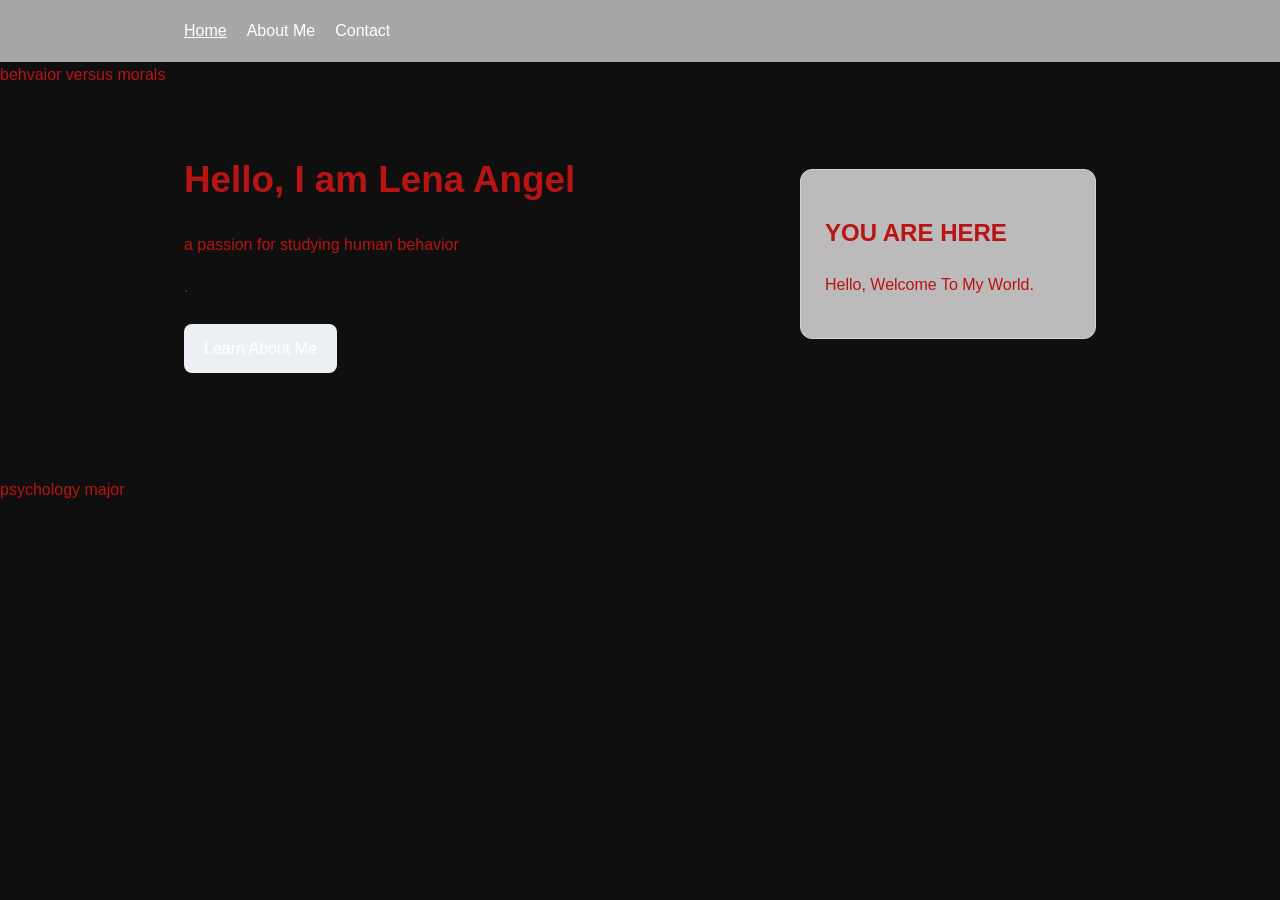
<file: index.html>
<!DOCTYPE html>
<html lang="en">
<head>
  <meta charset="UTF-8">
  <meta name="viewport" content="width=device-width, initial-scale=1">
  <title>My Portfolio | Home</title>
  <link rel="stylesheet" href="css/style.css">
</head>
<body>
  <header>
    <nav aria-label="Main navigation">
      <a href="index.html" aria-current="page">Home</a>
      <a href="about.html">About Me</a>
      <a href="contact.html">Contact</a>
    </nav>
  </header>     behvaior versus morals
  <main>
    <section class="hero">
      <div>
        <p class="eyebrow"></p>
        <h1>Hello, I am Lena Angel
        </h1>a passion for studying human behavior
        <p>.</p>
        <a class="button" href="about.html">Learn About Me</a>
      </div>
      <aside class="card">
        <h2>YOU ARE HERE</h2>
        <p>Hello, Welcome To My World.</p>
      </aside>
    </section>
  </main>
  <footer><p></p></footer> psychology major 
</body>
</html>
</file>
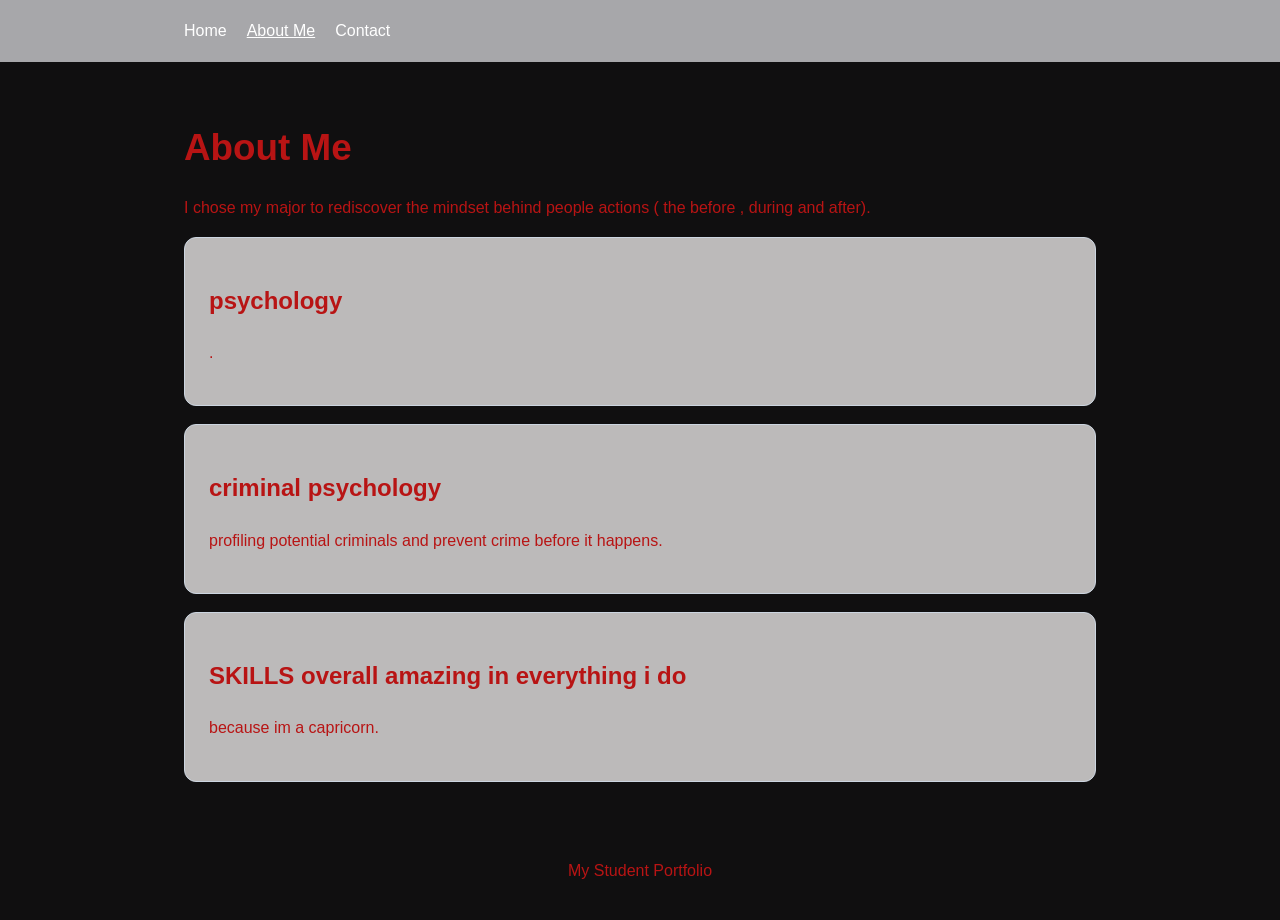
<file: about.html>
<!DOCTYPE html>
<html lang="en">
<head>
  <meta charset="UTF-8">
  <meta name="viewport" content="width=device-width, initial-scale=1">
  <title>My Portfolio | About Me</title>
  <link rel="stylesheet" href="css/style.css">
</head>
<body>
  <header>
    <nav aria-label="Main navigation">
      <a href="index.html">Home</a>
      <a href="about.html" aria-current="page">About Me</a>
      <a href="contact.html">Contact</a>
    </nav>
  </header>
  <main>
    <h1>About Me</h1>
    <p>I chose my major to rediscover the mindset behind
        people actions ( the before , during and after).</p>
    <section class="cards" aria-label="My interests and goals">
      <article class="card"><h2>psychology</h2><p>.</p></article>
      <article class="card"><h2>criminal psychology</h2><p>profiling potential criminals and prevent crime before it happens.</p></article>
      <article class="card"><h2>SKILLS
        overall amazing in everything i do </h2><p>because im a capricorn.</p></article>
    </section>
  </main>
  <footer><p>My Student Portfolio</p></footer>
</body>
</file>
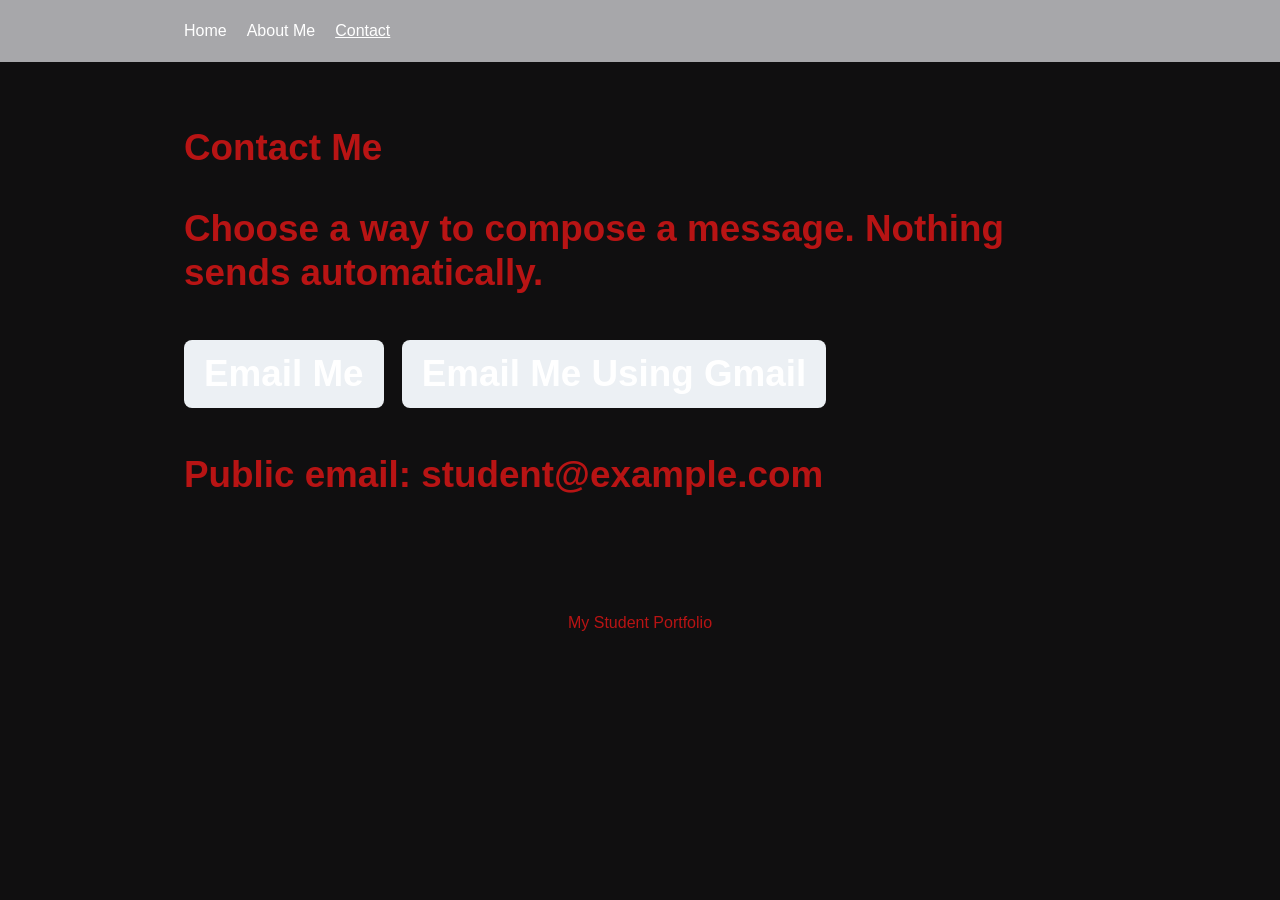
<file: contact.html>
<!DOCTYPE html>
<html lang="en">
<head>
  <meta charset="UTF-8">
  <meta name="viewport" content="width=device-width, initial-scale=1">
  <title>My Portfolio | Contact</title>
  <link rel="stylesheet" href="css/style.css">
</head>
<body>
  <header>
    <nav aria-label="Main navigation">
      <a href="index.html">Home</a>
      <a href="about.html">About Me</a>
      <a href="contact.html" aria-current="page">Contact</a>
    </nav>
  </header>
  <main>
    <h1>Contact Me </7186937325>
    <p>Choose a way to compose a message. Nothing sends automatically.</p>
    <a class="button" href= LenaAngel@gmail.com subject=Website%20Message">Email Me</a>
    <a class="button"
       href="https://mail.google.com/mail/?view=cm&amp;fs=1&amp;to=student%40example.com&amp;su=Website%20Message"
       target="_blank" rel="noopener noreferrer">Email Me Using Gmail</a>
    <p>Public email: student@example.com</p>
    <!-- OPTIONAL PHONE FEATURE: only if you have permission to publish a safe number.
    <a class="button" href="sms:+12125550123">Text Me (Phone)</a>
    -->
  </main>
  <footer><p>My Student Portfolio</p></footer>
</body>
</html>
</file>
<file: css/style.css>
* { box-sizing: border-box; }
body { margin: 0; font-family: Arial, Helvetica, sans-serif, sans-serif; line-height: 1.6;
       color: #b81414; background: #100f10; }
header { background: #d1d3d5c7; }
nav { max-width: 960px; margin: auto; display: flex;
      flex-wrap: wrap; gap: 20px; padding: 18px 24px; }
nav a { color: white; text-decoration: none; }
nav a[aria-current="page"] { text-decoration: underline; }
main { max-width: 960px; margin: auto; padding: 40px 24px; }
h1 { font-size: 2.3rem; line-height: 1.2; }
.hero { display: grid; grid-template-columns: 2fr 1fr;
        gap: 24px; align-items: center; }
.cards { display: grid; grid-template-columns: repeat(3 1fr); gap: 18px; }
.card { background: rgb(188, 186, 186); padding: 24px; border: 1px solid #ccd5e0;
        border-radius: 12px; }
.eyebrow { font-weight: bold; color: #f0ebeb; }
.button { display: inline-block; background: #ecf0f4; color: white;
          padding: 12px 20px; margin: 8px 8px 8px 0;
          border-radius: 8px; text-decoration: none; }
a:hover { text-decoration: underline; }
a:focus-visible { outline: 3px solid #f2efeb; outline-offset: 4px; }
footer { padding: 20px 24px; text-align: center; }
@media (max-width: 700px) {
  .hero, .cards { grid-template-columns: 1fr; }
  h1 { font-size: 1.8rem; }
}
</file>
